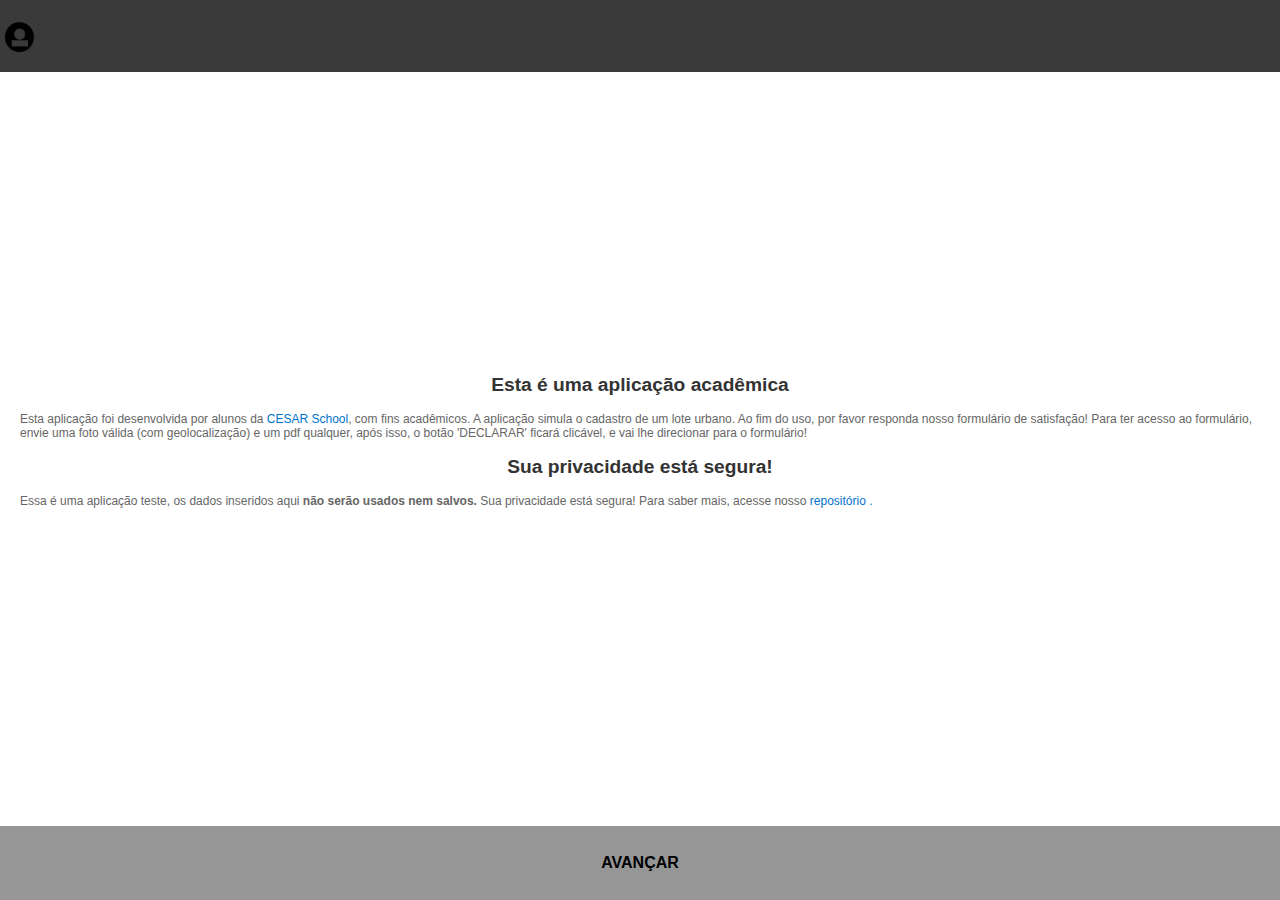
<file: index.html>
<!DOCTYPE html>
<html lang="pt-br">
<head>
    <meta charset="UTF-8">
    <meta name="viewport" content="width=device-width, initial-scale=1.0">
    <link rel="stylesheet" href="https://cdnjs.cloudflare.com/ajax/libs/font-awesome/6.5.2/css/all.min.css" integrity="sha512-SnH5WK+bZxgPHs44uWIX+LLJAJ9/2PkPKZ5QiAj6Ta86w+fsb2TkcmfRyVX3pBnMFcV7oQPJkl9QevSCWr3W6A==" crossorigin="anonymous" referrerpolicy="no-referrer" />
    <link rel="stylesheet" href="static/css/style.css">
    <title>Home</title>
</head>
<body>
    <div class="container">
        <div class="header">
            <img src="imgs/siteLogo.png" alt="SiteLogo">
        </div>
        <div class="content">
            <h2 class="titulo">Esta é uma aplicação acadêmica</h2>
            <p>
                Esta aplicação foi desenvolvida por alunos da <a href="https://www.cesar.school/" target="_blank">CESAR School</a>, 
                com fins acadêmicos. A aplicação simula o cadastro de um lote urbano.
                Ao fim do uso, por favor responda nosso formulário de satisfação! 
                Para ter acesso ao formulário, envie uma foto válida (com geolocalização) e 
                um pdf qualquer, após isso, o botão 'DECLARAR' ficará clicável, e vai lhe 
                direcionar para o formulário!
            </p>
            <h2 class="titulo">Sua privacidade está segura!</h2>
            <p>
                Essa é uma aplicação teste, os dados inseridos aqui <strong>não serão usados nem salvos.</strong> Sua privacidade está segura!
                Para saber mais, acesse nosso <a href="https://github.com/paulo-campos-57/TestRepository" target="_blank">repositório <i class="fa-brands fa-github"></i>.</a>
            </p>
        </div>
        <a class="links" href="step1.html">
            <div class="footer">
                <button>
                    AVANÇAR
                </button>
            </div>
        </a>
    </div>
</body>
</html>
</file>
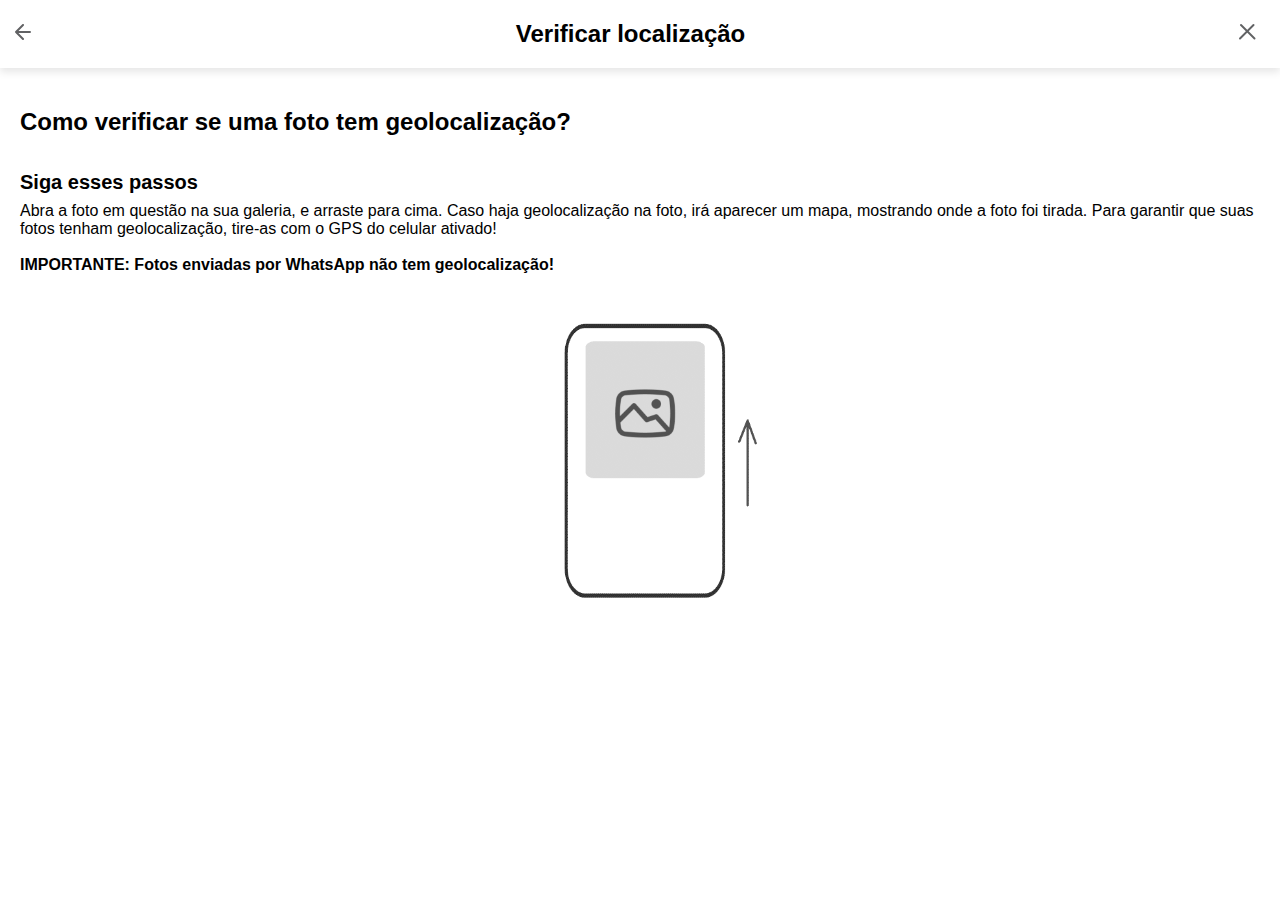
<file: locationTutorial.html>
<!DOCTYPE html>
<html lang="pt-br">
<head>
    <meta charset="UTF-8">
    <meta name="viewport" content="width=device-width, initial-scale=1.0">
    <title>Verificar localização</title>
    <link rel="stylesheet" href="static/css/style.css">
    <link rel="stylesheet" href="static/css/register.css">
    <link rel="stylesheet" href="static/css/upload.css">
    <link rel="stylesheet" href="static/css/tutorial.css">
</head>
<body>
    <div class="container">
        <div class="register-top">
            <div class="top-navigation">
                <a href="uploadPatrimony.html">
                    <img src="imgs/topIcons/backArrow.svg" alt="Voltar">
                </a>
                <h2>Verificar localização</h2>
                <a href="uploadPatrimony.html">
                    <img src="imgs/topIcons/closeButton.svg" alt="Fechar">
                </a>
            </div>
        </div>
        <div class="register-content">
            <h2 id="page-description">Como verificar se uma foto tem geolocalização?</h2>
            <div class="register-item">
                <h3>Siga esses passos</h3>
                <p>
                    Abra a foto em questão na sua galeria, e arraste para cima. Caso haja geolocalização na 
                    foto, irá aparecer um mapa, mostrando onde a foto foi tirada. Para garantir que suas fotos 
                    tenham geolocalização, tire-as com o GPS do celular ativado!<br><br>
                    <strong>IMPORTANTE: Fotos enviadas por WhatsApp não tem geolocalização!</strong>
                </p>
            </div>
            <img class="gif-support" src="imgs/gifs/telephone.gif" alt="Gif Explicativo">
        </div>
    </div>
</body>
</html>
</file>
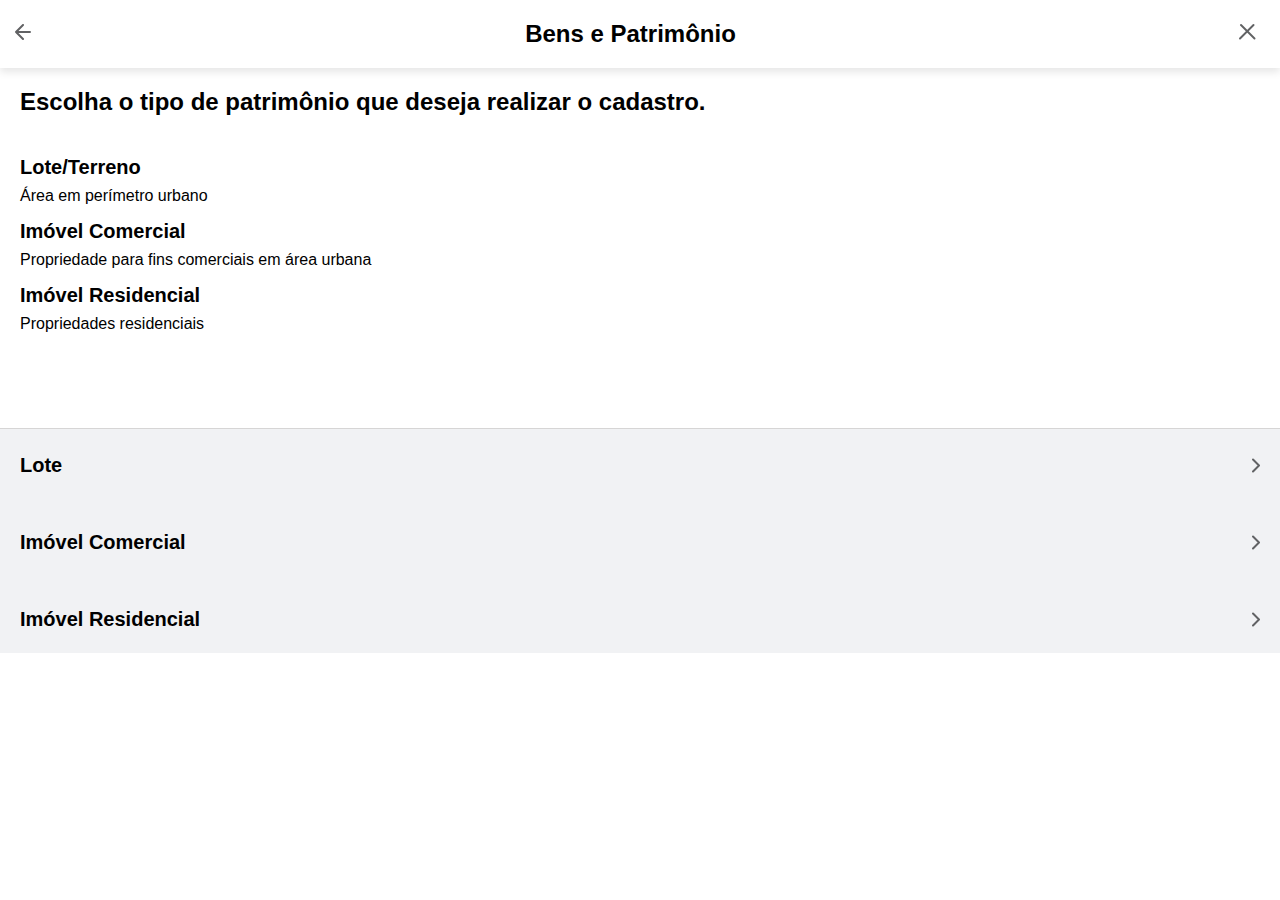
<file: patrimonyRegister.html>
<!DOCTYPE html>
<html lang="pt-br">
  <head>
    <meta charset="UTF-8" />
    <meta name="viewport" content="width=device-width, initial-scale=1.0" />
    <link rel="stylesheet" href="static/css/style.css" />
    <link rel="stylesheet" href="static/css/register.css" />
    <title>Cadastre seu patrimônio</title>
  </head>
  <body>
    <div class="container">
      <div class="register-top">
        <div class="top-navigation">
          <a href="index.html">
            <img src="imgs/topIcons/backArrow.svg" alt="Voltar" />
          </a>
          <h2>Bens e Patrimônio</h2>
          <a href="index.html">
            <img src="imgs/topIcons/closeButton.svg" alt="Fechar" />
          </a>
        </div>
      </div>
      <h2 id="page-description">
        Escolha o tipo de patrimônio que deseja realizar o cadastro.
      </h2>
      <div class="register-content">
        <div class="register-item">
          <h3>Lote/Terreno</h3>
          <p>Área em perímetro urbano</p>
        </div>
        <div class="register-item">
          <h3>Imóvel Comercial</h3>
          <p>Propriedade para fins comerciais em área urbana</p>
        </div>
        <div class="register-item">
          <h3>Imóvel Residencial</h3>
          <p>Propriedades residenciais</p>
        </div>
        <div class="property-option">
          <ul>
            <li>
              <a href="uploadPatrimony.html"
                >Lote<img src="./imgs/chevron.svg" alt="Chevron"
              /></a>
            </li>
            <li>
              <a href="#"
                >Imóvel Comercial<img src="./imgs/chevron.svg" alt="Chevron"
              /></a>
            </li>
            <li>
              <a href="#"
                >Imóvel Residencial<img src="./imgs/chevron.svg" alt="Chevron"
              /></a>
            </li>
          </ul>
        </div>
      </div>
    </div>
    <script src="static/js/accordionAnimation.js"></script>
  </body>
</html>
</file>
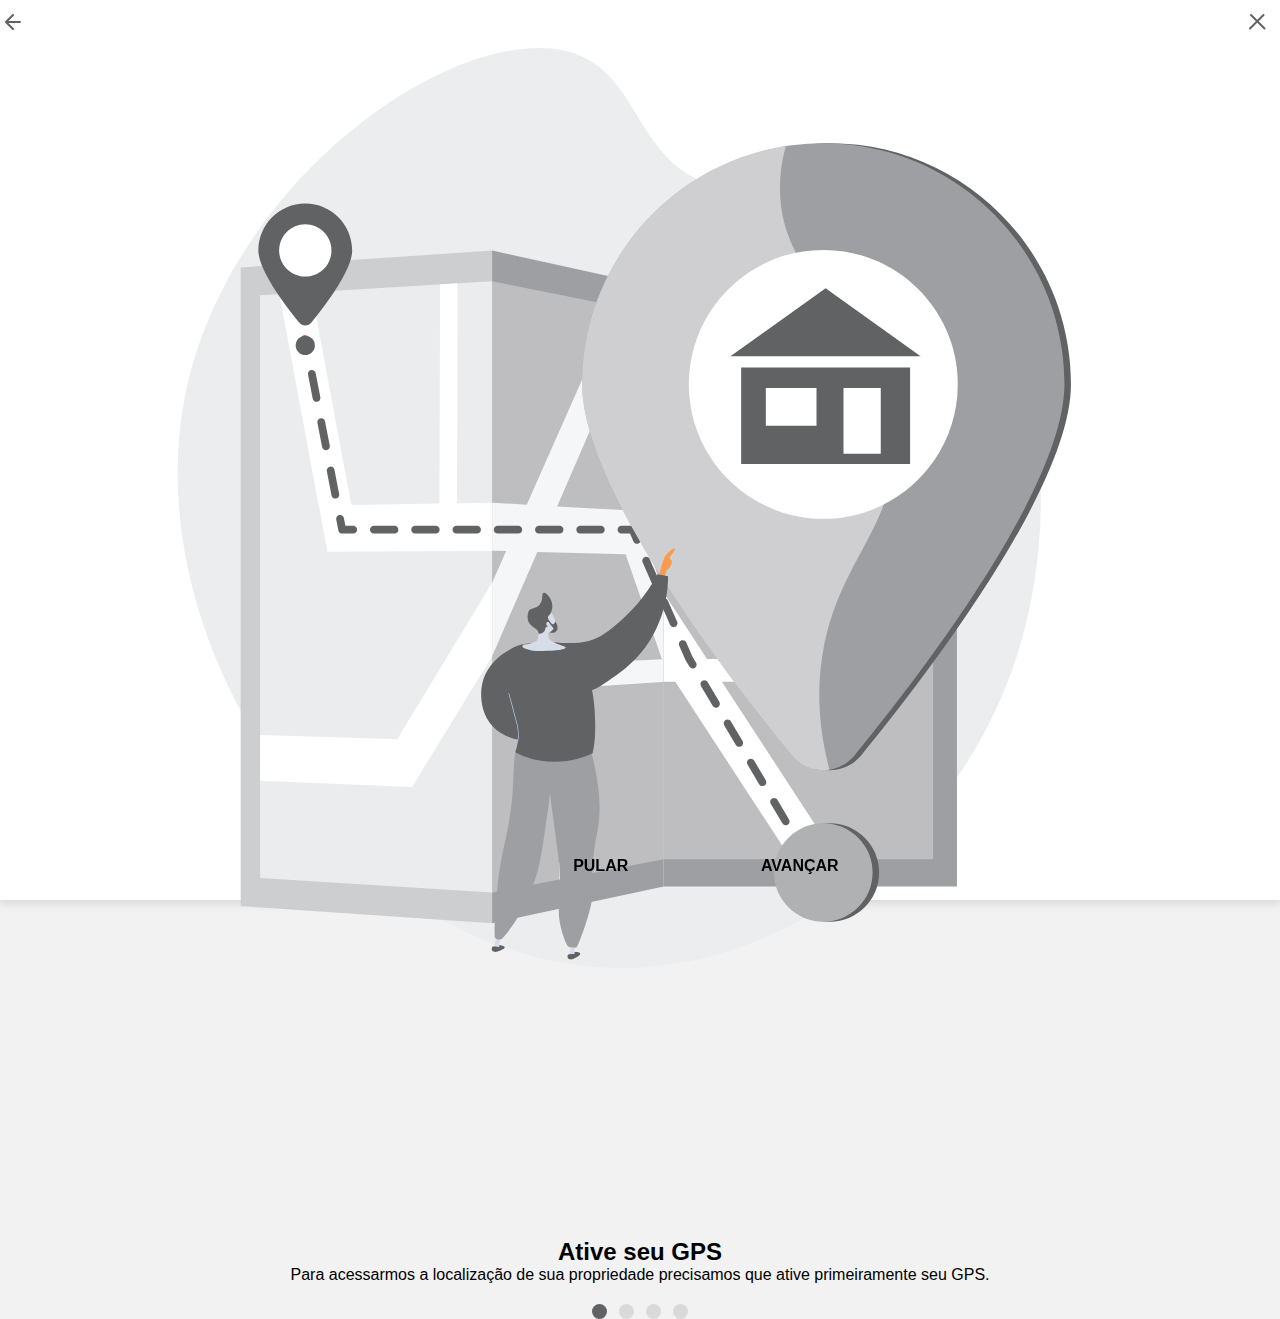
<file: step1.html>
<!DOCTYPE html>
<html lang="pt-br">
<head>
    <meta charset="UTF-8">
    <meta name="viewport" content="width=device-width, initial-scale=1.0">
    <link rel="stylesheet" href="static/css/style.css">
    <link rel="stylesheet" href="static/css/steps.css">
    <title>Ative o seu GPS</title>
</head>
<body>
    <div class="container">
        <div class="top-navigation">
            <a href="index.html">
                <img src="imgs/topIcons/backArrow.svg" alt="Voltar">
            </a>
            <a href="patrimonyRegister.html">
                <img src="imgs/topIcons/closeButton.svg" alt="Fechar">
            </a>
        </div>
        <div class="position-image">
            <img src="imgs/gpsActivate.svg" alt="Ativação de GPS">              
        </div>
        <div class="tutorial">
            <h2>Ative seu GPS</h2>
            <p>
                Para acessarmos a localização de sua 
                propriedade precisamos que ative primeiramente seu GPS.
            </p>
        </div>
        <div class="ball-container">
            <img src="imgs/progressBar/progressBar1.svg" alt="ProgressBar">
        </div>
        <div class="text-options">
            <a class="links" href="patrimonyRegister.html">PULAR</a>
            <a class="links" href="step2.html">AVANÇAR</a>
        </div>
    </div>

</body>
</html>
</file>
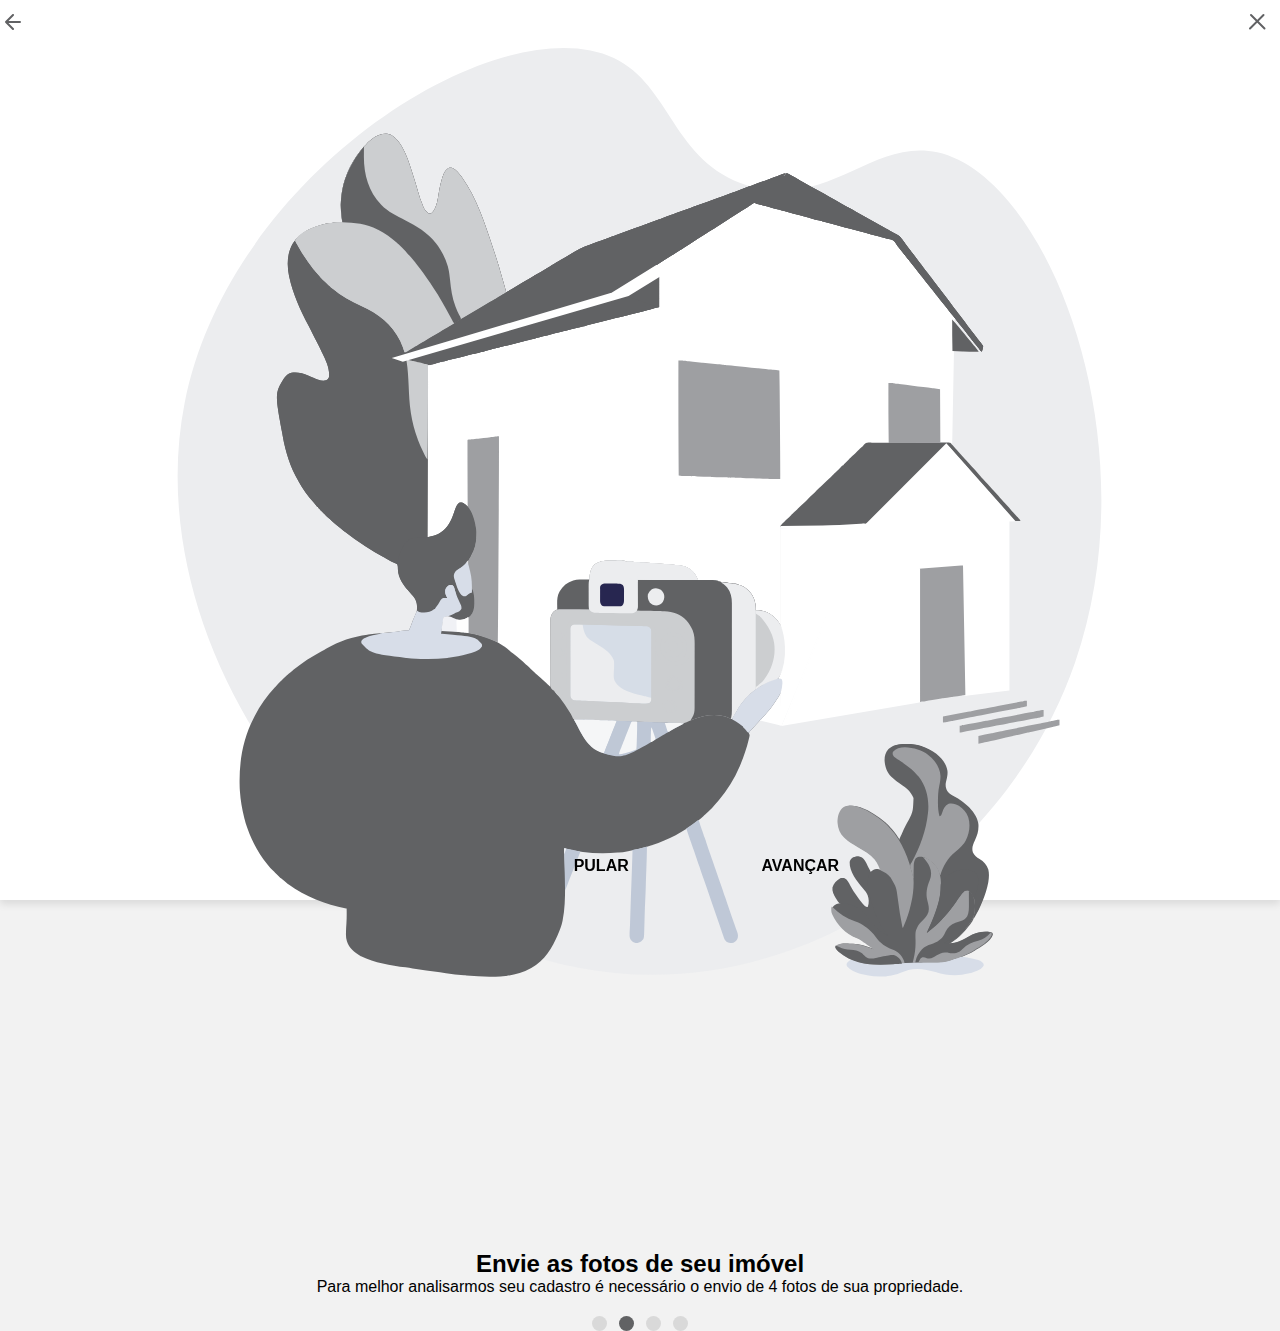
<file: step2.html>
<!DOCTYPE html>
<html lang="pt-br">
<head>
    <meta charset="UTF-8">
    <meta name="viewport" content="width=device-width, initial-scale=1.0">
    <link rel="stylesheet" href="static/css/style.css">
    <link rel="stylesheet" href="static/css/steps.css">
    <title>Tire as fotos</title>
</head>
<body>
    <div class="container">
        <div class="top-navigation">
            <a href="step1.html">
                <img src="imgs/topIcons/backArrow.svg" alt="Voltar">
            </a>
            <a href="patrimonyRegister.html">
                <img src="imgs/topIcons/closeButton.svg" alt="Fechar">
            </a>
        </div>
        <div class="position-image">
            <img src="imgs/housePhoto.svg" alt="Foto casa">             
        </div>
        <div class="tutorial">
            <h2>Envie as fotos de seu imóvel</h2>
            <p>
                Para melhor analisarmos seu cadastro é necessário o envio de 4 fotos de sua propriedade.
            </p>
        </div>
        <div class="ball-container">
            <img src="imgs/progressBar/progressBar2.svg" alt="ProgressBar">
        </div>
        <div class="text-options">
            <a class="links" href="patrimonyRegister.html">PULAR</a>
            <a class="links" href="step3.html">AVANÇAR</a>
        </div>
    </div>
</body>
</html>
</file>
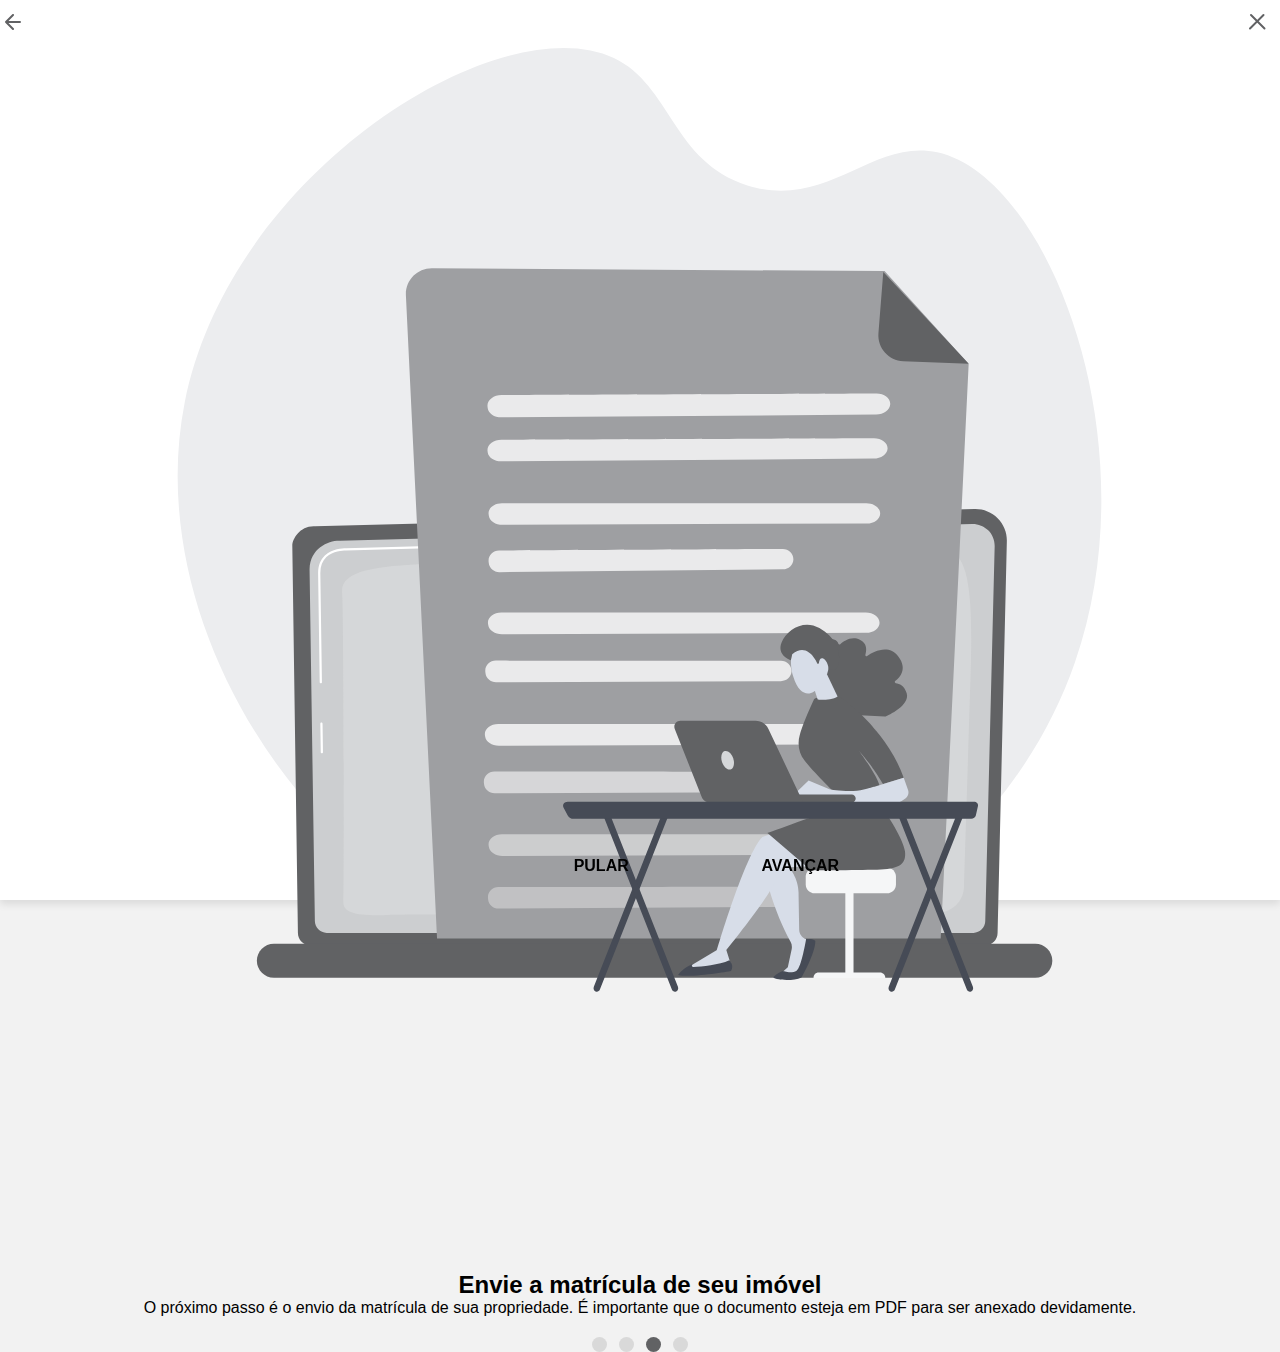
<file: step3.html>
<!DOCTYPE html>
<html lang="pt-br">
<head>
    <meta charset="UTF-8">
    <meta name="viewport" content="width=device-width, initial-scale=1.0">
    <link rel="stylesheet" href="static/css/style.css">
    <link rel="stylesheet" href="static/css/steps.css">
    <title>Envie a matrícula</title>
</head>
<body>
    <div class="container">
        <div class="top-navigation">
            <a href="step2.html">
                <img src="imgs/topIcons/backArrow.svg" alt="Voltar">
            </a>
            <a href="patrimonyRegister.html">
                <img src="imgs/topIcons/closeButton.svg" alt="Fechar">
            </a>
        </div>
        <div class="position-image">
            <img src="imgs/documentSubmit.svg" alt="Envio matrícula">             
        </div>
        <div class="tutorial">
            <h2>Envie a matrícula de seu imóvel</h2>
            <p>
                O próximo passo é o envio da matrícula de sua propriedade. É importante que o documento esteja em PDF para ser anexado devidamente.
            </p>
        </div>
        <div class="ball-container">
            <img src="imgs/progressBar/progressBar3.svg" alt="ProgressBar">
        </div>
        <div class="text-options">
            <a class="links" href="patrimonyRegister.html">PULAR</a>
            <a class="links" href="step4.html">AVANÇAR</a>
        </div>
    </div>
</body>
</html>
</file>
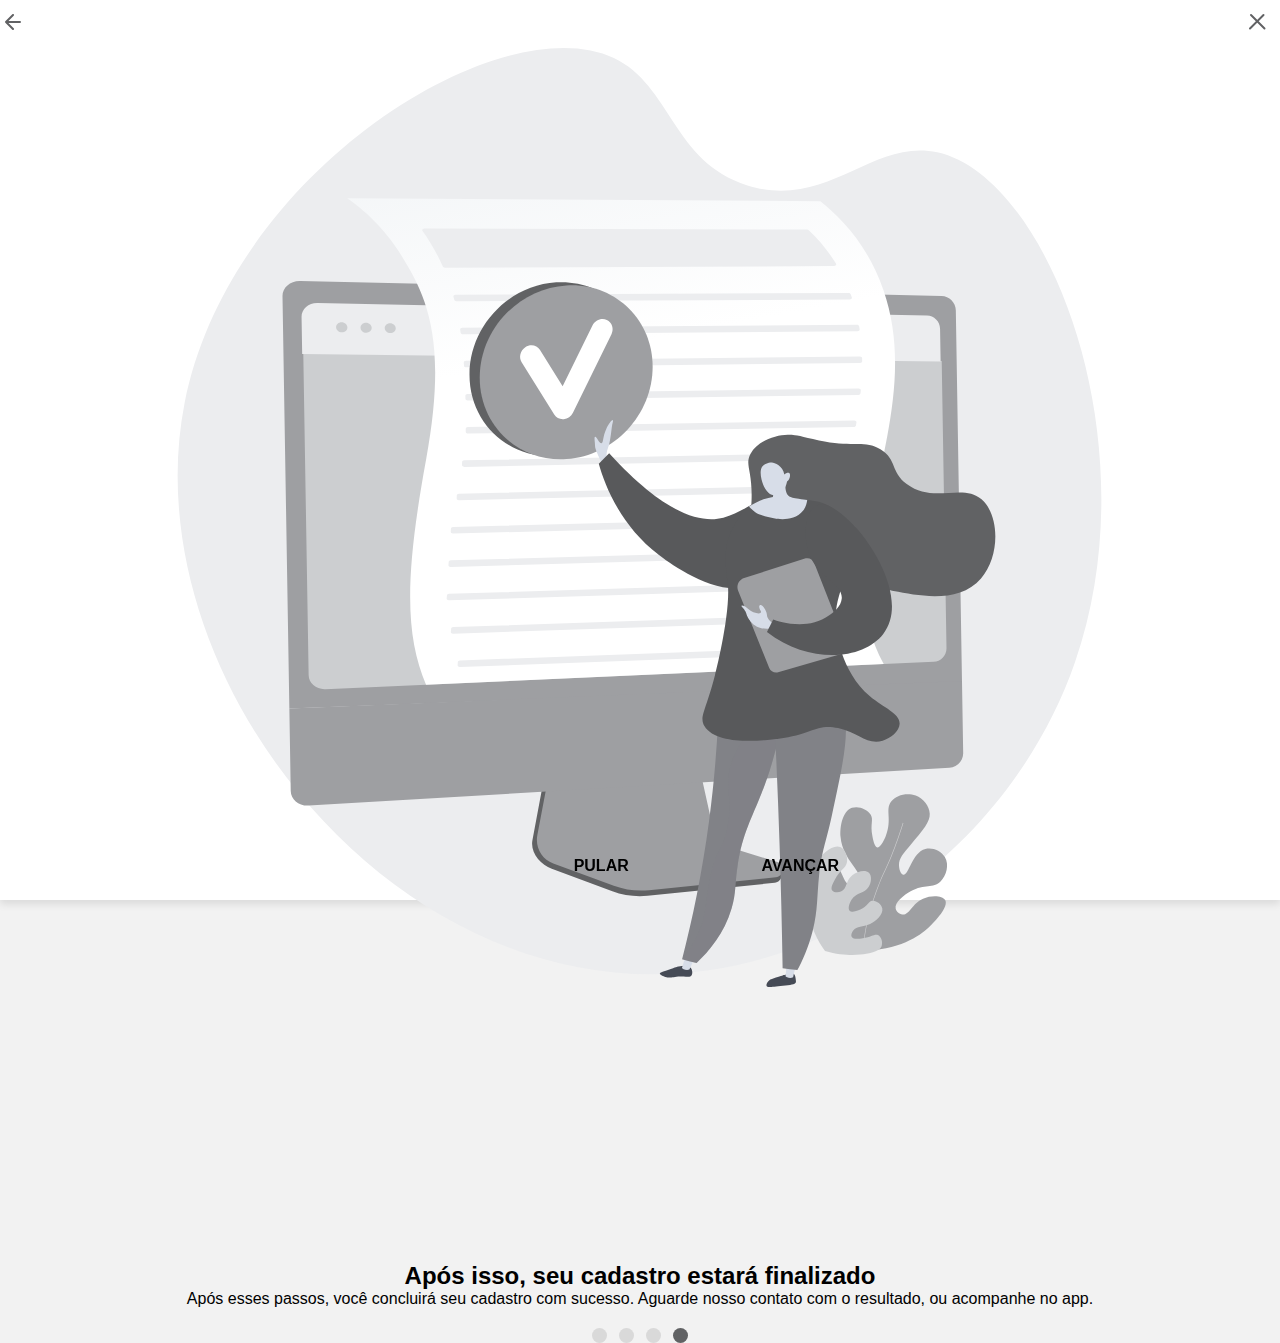
<file: step4.html>
<!DOCTYPE html>
<html lang="pt-br">
<head>
    <meta charset="UTF-8">
    <meta name="viewport" content="width=device-width, initial-scale=1.0">
    <link rel="stylesheet" href="static/css/style.css">
    <link rel="stylesheet" href="static/css/steps.css">
    <title>Tutorial finalizado</title>
</head>
<body>
    <div class="container">
        <div class="top-navigation">
            <a href="step3.html">
                <img src="imgs/topIcons/backArrow.svg" alt="Voltar">
            </a>
            <a href="patrimonyRegister.html">
                <img src="imgs/topIcons/closeButton.svg" alt="Fechar">
            </a>
        </div>
        <div class="position-image">
            <img src="imgs/registrationSuccess.svg" alt="Envio matrícula">             
        </div>
        <div class="tutorial">
            <h2>Após isso, seu cadastro estará finalizado</h2>
            <p>
                Após esses passos, você concluirá seu cadastro com sucesso. Aguarde nosso contato com o resultado, ou acompanhe no app.
            </p>
        </div>
        <div class="ball-container">
            <img src="imgs/progressBar/progressBar4.svg" alt="ProgressBar">
        </div>
        <div class="text-options">
            <a class="links" href="patrimonyRegister.html">PULAR</a>
            <a class="links" href="patrimonyRegister.html">AVANÇAR</a>
        </div>
    </div>
</body>
</html>
</file>
<file: static/css/register.css>
*{
    margin: 0;
    padding: 0;
    box-sizing: border-box;
}

.register-top {
    background-color: white;
    padding: 10px;
    width: 100%;
    box-shadow: 0 4px 8px rgba(0, 0, 0, 0.1);
}

#page-description {
    padding: 20px;
    font-weight: 600;
    font-size: 24px;
}

.register-content {
    text-align: left;
    display: flex;
    flex-grow: 1;
    flex-direction: column;
    justify-content: flex-start;
    gap: 15px;
    
}

.register-item {
    display: flex;
    flex-direction: column;
    justify-content: flex-start;
    gap: 8px;
    padding-left: 20px;
    
}

.register-item p {
    color: #000;
}

.register-item h3 {
    font-size: 20px;
}

.accordion-container {
    background-color: #F1F2F4;
    width: 100%;
}

.accordion-button {
    width: 100%;
    border: none;
    outline: none;
    text-align: left;
    padding: 25px;
    color: black;
    font-weight: bolder;
}

.panel {
    max-height: 0;
    transition: max-height 0.2s ease-out;
    overflow: hidden;
}

.property-option{
    margin-top: 80px;
    background-color: #F1F2F4;
    border-top: 1px solid #D6D5D5;
}

.property-option ul{
    list-style: none;
    padding-left: 20px;
    height: 100%;
    display: flex;
    flex-direction: column;
    justify-content: space-around;
    
}

.property-option ul li{
    list-style: none;
    margin: 10px 0;
    padding: 12px 0;
    width: 100%;
    display: flex;
    justify-content: space-around;
    align-items: center;
}

.property-option ul li a{
    display: flex;
    justify-content: space-between;
    
}

.property-option ul li:first-child{
    padding-top: 5px;
}


.property-option ul li a{
    margin-top: 10px;
    margin-left: 0;
    text-decoration: none;
    color: #000;
    font-weight: 600;
    font-size: 20px;
    width: 100%;
   
}

.property-option ul li img{
  margin-right: 20px;
  
}

@media (max-height: 667px){
    .property-option{
        margin-top: 10px;
    }
}

@media (min-height: 844px){
    .register-content{
        margin-top: 20px;
    }
}
</file>
<file: static/css/upload.css>
* {
    margin: 0;
    padding: 0;
    box-sizing: border-box;
}

.register-item li {
    list-style: square;
    margin-left: 25px;
}

.accordion-container {
    margin: auto 0;
    background-color: #F1F2F4;
    width: 100%;
}

.accordion-button {
    width: 100%;
    border: none;
    outline: none;
    text-align: left;
    padding: 25px;
    color: black;
    font-weight: bolder;
    display: flex;
    justify-content: space-between;
    align-items: center;
}

.icon-container{
    width: 100%;
    display: flex;
    justify-content: flex-start;
    align-items: center;
    margin-left: 10px;
}

.accordion-button i {
    display: none;
    color: green;
}

.chevron{
    transition: 0.3s ease;
}

.panel {
    max-height: 0;
    transition: max-height 0.2s ease-out;
    overflow: hidden;
}

.interior-panel {
    text-align: center;
    margin-bottom: 8px;
}

.interior-panel p {
    opacity: 0.7;
}

.file-upload {
    display: flex;
    align-items: center;
    font-size: 16px;
}

.file-upload input[type="file"] {
    display: none;
}

.file-upload label {
    background-color: var(--global-primary-color);
    color: #fff;
    padding: 5px 10px;
    border-radius: 5px;
    cursor: pointer;
    margin-top: 10px;
    margin-left: 65px;
}

.file-upload label:hover {
    background-color: var(--global-secondary-color);
}

.file-upload span {
    opacity: 0.7;
    margin-top: 10px;
    margin-left: 7px;
}

.file-name {
    font-size: 14px;
    color: #333;
    white-space: nowrap;
    overflow: hidden;
    text-overflow: ellipsis;
    max-width: 200px;
}

.photo-buttons {
    display: flex;
    justify-content: space-around;
}

.photo-item {
    display: flex;
    flex-direction: column;
    align-items: center;
}

.photo-item p {
    margin-bottom: 10px;
    font-weight: 600;
}

.photo-item img {
    width: 55px;
    margin: 15px 0;
}

#take-photo {
    border: none;
    background-color: transparent;
    cursor: pointer;
}

#gallery-input {
    display: none;
}

#take-gallery {
    display: flex;
    align-items: center;
    flex-direction: column;
    cursor: pointer;
    border: none;
    background-color: transparent;
}

#take-gallery .input-gallery {
    display: none;
}

#camera-container {
    position: fixed;
    top: 0;
    left: 0;
    width: 100%;
    height: 100%;
    display: none;
    justify-content: center;
    align-items: center;
    background-color: rgba(0, 0, 0, 0.8);
    z-index: 1;
}

#camera-container video {
    width: 100%;
    height: 100%;
    object-fit: cover;
    position: absolute;
}

#camera-container button {
    position: absolute;
    bottom: 20px;
    left: 50%;
    transform: translateX(-50%);
    width: 50px;
    height: 50px;
    border-radius: 50%;
    border: none;
    background-color: rgba(150, 150, 150, 0.6);
    z-index: 2;
}

#photo, #gallery-image {
    display: none;
    margin: 5px auto;
    border: 1px solid #ccc;
    border-radius: 4px;
    width: 90%;
}

#camera-location{
    text-align: center;
    font-size: 0.9rem;
    color: var(--global-secondary-color);
    font-weight: bold;
}
</file>
<file: static/css/tutorial.css>
.gif-support {
    width: 350px;
    height: 350px;
    object-fit: cover;
    margin: 0 auto;
    filter: grayscale(100%);
}
</file>
<file: static/css/steps.css>
*{
    margin: 0;
    padding: 0;
    box-sizing: border-box;
}

body{
    overflow: hidden;
}

.position-image {
    text-align: center;
}

.position-image img{
    width: 90%;
    height: 80%;
}

.tutorial {
    text-align: center;
    width: 80%;
    margin: 40px auto 20px;
}

.ball-container {
    display: flex;
    justify-content: center;
    align-items: center;

}

.text-options {
    display: flex;
    justify-content: space-around;
    position: fixed;
    bottom: 25px;
    left: 50%;
    transform: translateX(-50%);
    gap: 100%;
}

.text-options a {
    font-weight: bold;
}

@media (max-width: 375px) {

    .ball-container {
        margin-top: 15px;
    }

    .text-options {
        margin-top: 25px;
    }
}

@media (max-height: 667px) {

    .position-image{
        margin-top: 5px;
    }
    .position-image img{
        width: 80%;
        height: 80%;
    }

@media(orientation: landscape){
    body{
        overflow: auto;
        height: 100%;
    }
    .text-options {
        position: static;
        display: flex;
        justify-content: space-around;
        left: 0;
        transform: translateX(0%);
        gap: 0;
    }

    .position-image {
        text-align: center;
        height: 80%;
    }

    .position-image img{
        width: 30%;
        height: 30%;
    }

    .tutorial {
        text-align: center;
        width: 80%;
        margin: 10px auto;
    }
    
    }
}
</file>
<file: static/css/style.css>
@import url('https://necolas.github.io/normalize.css/8.0.1/normalize.css');

:root {
    --global-primary-color: #3a3a3b;
    --global-secondary-color: #969696;
}

*{
    margin: 0;
    padding: 0;
    box-sizing: border-box;
}

body {
    font-family: Arial, sans-serif;
    background-color: #f2f2f2;
    height: 100vh;
    margin: 0;
}

.container {
    background-color: white;
    width: 100%;
    height: 100%;
    display: flex;
    flex-direction: column;
    justify-content: flex-start;
    box-shadow: 0 4px 8px rgba(0, 0, 0, 0.1);
}

.top-navigation {
    display: flex;
    justify-content: space-between;
    align-items: center;
    margin: 5px;
}

.header {
    background-color: var(--global-primary-color);
    color: white;
    text-align: center;
    padding: 16px 0;
    display: flex;
}

.header img {
    width: 40px;
}

.content {
    padding: 20px;
    text-align: center;
    flex-grow: 1;
    display: flex;
    flex-direction: column;
    justify-content: center;
}

.content h2 {
    font-size: larger;
    margin-bottom: 16px;
    color: #333;
}

.content input[type="text"] {
    width: 100%;
    padding: 10px;
    margin-bottom: 16px;
    border: 1px solid #ccc;
    border-radius: 4px;
    box-sizing: border-box;
}

.content p {
    font-size: 12px;
    color: #666;
    margin-bottom: 16px;
    text-align: left;
}

.content a {
    font-size: 12px;
    color: #0072ce;
    text-decoration: none;
}

.footer {
    background-color: var(--global-secondary-color);
    text-align: center;
    padding: 16px 0;
}

.footer button {
    background-color: var(--global-secondary-color);
    border: none;
    font-weight: bolder;
    font-size: 16px;
    cursor: pointer;
    padding: 12px 20px;
    border-radius: 4px;
}

.footer button a {
    width: 100%;
}

.links {
    text-decoration: none;
    color: black;
}

@media (max-width: 600px) {
    .content h2 {
        font-size: 40px;
    }

    .content p,
    .content a {
        font-size: 20px;
    }

    .footer button {
        font-size: 14px;
        padding: 10px 18px;
    }
}
</file>
